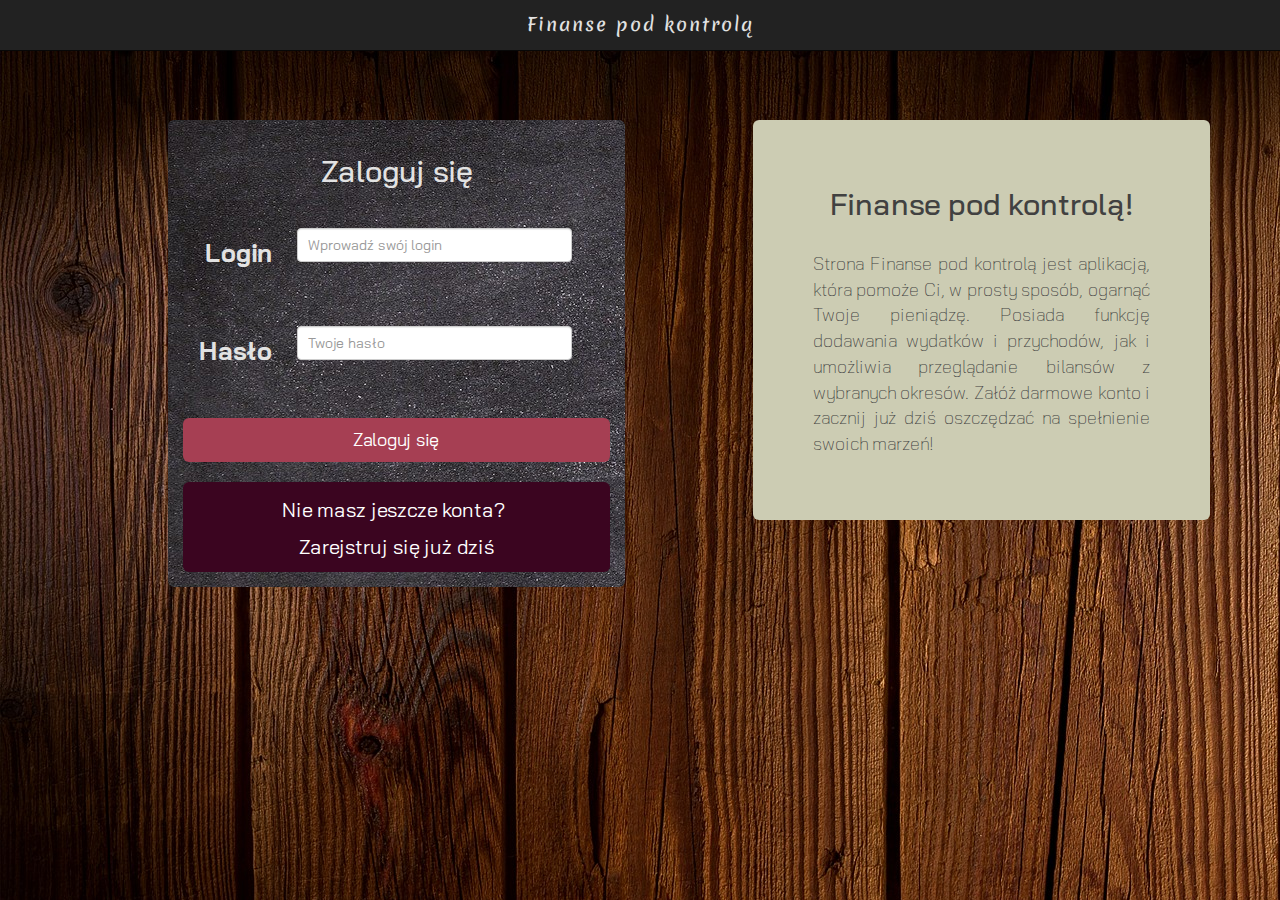
<file: index.html>
<!DOCTYPE html>
<html lang="pl">
<head>
  <meta charset="utf-8">
  <title>Bilnas finansowy - strona główna</title>
  <meta name="viewport" content="width=device-width, initial-scale=1">
  <link rel="stylesheet" href="https://maxcdn.bootstrapcdn.com/bootstrap/3.3.7/css/bootstrap.min.css">
  <script src="https://ajax.googleapis.com/ajax/libs/jquery/3.3.1/jquery.min.js"></script>
  <script src="https://maxcdn.bootstrapcdn.com/bootstrap/3.3.7/js/bootstrap.min.js"></script>
  <link href="https://fonts.googleapis.com/css?family=Merienda|Bai+Jamjuree" rel="stylesheet">
  <link rel="stylesheet" href="css/main.css">
  </head>

<body>
    <header>
        <nav class="navbar navbar-inverse navbar-fixed-top" role="navigation">
            <div class="container-fluid">
                <div class="navbar-header sideBarTitle">
                    <h4>Finanse pod kontrolą</h4>
                </div>
            </div>
        </nav>
    </header>
    <article>
        <div class="container">
            <div class="row">
                <div class="col-md-5 col-xs-12 col-md-offset-1">
                    <div class = "blank img-rounded">
                        <h2>Zaloguj się</h2>
                        <form class="form-horizontal" action="#">
                            <div class="form-group">
                                <label class="control-label col-xs-3 formFormat" for="loginSubmit">Login</label>
                                <div class="col-xs-8">
                                <input type="text" class="form-control formFormat" id="login" name = "login" autocomplete="off" placeholder="Wprowadź swój login">
                                </div>
                            </div>
                            <div class="form-group">
                                <label class="control-label col-xs-3 formFormat" for="passwordSubmit">Hasło</label>
                                <div class="col-xs-8">
                                <input type="password" class="form-control formFormat" id="password" name = "password" autocomplete="off" placeholder="Twoje hasło">
                                </div>
                            </div>
                                <button type="submit" class="btn btn-lg btn-primary btn-block" id="logInBtn" onclick="location.href='mainMenu.html'">Zaloguj się</button>
                        </form>
                        <button type="button" class="btn btn-lg btn-primary btn-block" id = "wantReg" onclick="location.href='registration.html'" ><p>Nie masz jeszcze konta? </p> Zarejstruj się już dziś </button>  
                    </div>              
                </div>
                <div class="col-md-5 col-xs-9 col-xs-offset-1">
                    <div class="jumbotron">
                        <h2>Finanse pod kontrolą!</h2>
                        <p id="description">Strona Finanse pod kontrolą jest aplikacją, która pomoże Ci, w prosty sposób, ogarnąć Twoje pieniądzę. Posiada funkcję dodawania wydatków i przychodów, jak i umożliwia przeglądanie bilansów z wybranych okresów. Załóż darmowe konto i zacznij już dziś oszczędzać na spełnienie swoich marzeń!</p>
                    </div>
                </div>
            </div>
        </div>
    </article>
</body>
</html>
</file>
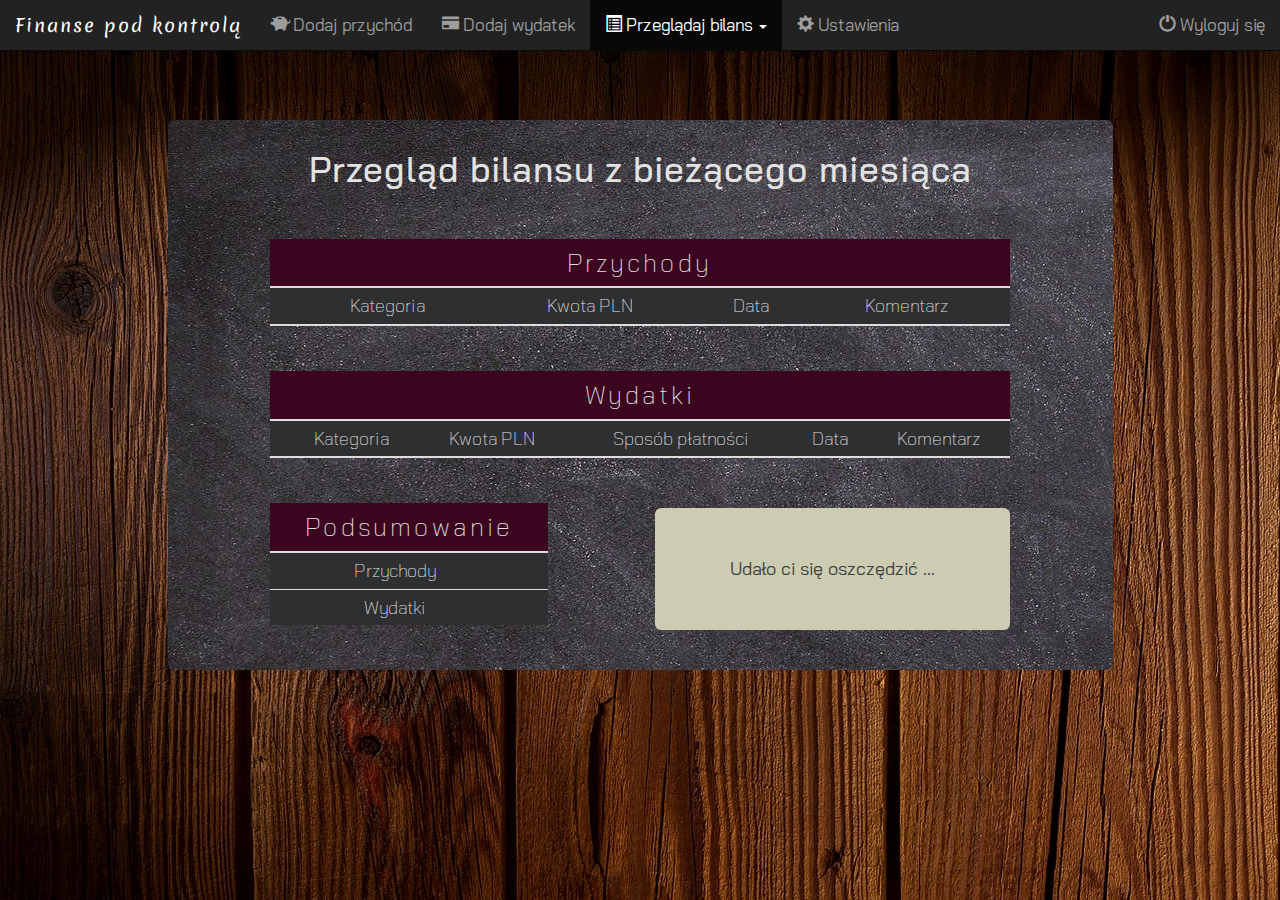
<file: bilansCurrentMonth.html>
<!DOCTYPE html>
<html lang="pl">
<head>
    <meta charset="utf-8">
    <title>Bilnas finansowy - bieżący miesiąc</title>
    <link rel="stylesheet" type="text/css" href="css/main.css">
    <meta name="viewport" content="width=device-width, initial-scale=1">
    <link rel="stylesheet" href="https://maxcdn.bootstrapcdn.com/bootstrap/3.3.7/css/bootstrap.min.css">
    <script src="https://ajax.googleapis.com/ajax/libs/jquery/3.3.1/jquery.min.js"></script>
    <script src="https://maxcdn.bootstrapcdn.com/bootstrap/3.3.7/js/bootstrap.min.js"></script>
    <link href="https://fonts.googleapis.com/css?family=Merienda|Bai+Jamjuree" rel="stylesheet">
</head>
<body>
    <header>
    <nav class="navbar navbar-inverse navbar-fixed-top" role="navigation">
        <div class="container-fluid">
            <div class="navbar-header">
                <button type="button" class="navbar-toggle" data-toggle="collapse" data-target="#bs-example-navbar-collapse-1">
                    <span class="sr-only">Rozwiń nawigację</span>
                    <span class="icon-bar"></span>
                    <span class="icon-bar"></span>
                    <span class="icon-bar"></span>
                </button>
                <a class="navbar-brand active" href="mainMenu.html">Finanse pod kontrolą</a>
            </div>

            <div class="collapse navbar-collapse" id="bs-example-navbar-collapse-1">
                <ul class="nav navbar-nav">
                    <li ><a href="income.html"><span class="glyphicon glyphicon-piggy-bank"></span> Dodaj przychód</a></li>
                    <li ><a href="expense.html"><span class="glyphicon glyphicon-credit-card"></span> Dodaj wydatek</a></li>
                    <li class="dropdown active">
                        <a class="dropdown-toggle" data-toggle="dropdown" href="#"><span class="glyphicon glyphicon-list-alt"></span> Przeglądaj bilans
                        <span class="caret"></span></a>
                        <ul class="dropdown-menu">
                            <li><a href="bilansCurrentMonth.html">Bieżący miesiąc</a></li>
                            <li><a href="bilansLastMonth.html">Poprzedni miesiąc</a></li>
                            <li><a href="bilansCurrentYear.html">Bieżący rok</a></li>
                            <li><a href="bilansDifferentDate.html">Inny przedział</a></li>
                        </ul>
                        <li><a href="#"> <span class="glyphicon glyphicon-cog"></span> Ustawienia</a></li>
                    </li>
                </ul>
                <ul class="nav navbar-nav navbar-right">
                    
                    <li><a href="index.html"><span class="glyphicon glyphicon-off"></span> Wyloguj się</a></li>
                </ul>
            </div><!-- /.navbar-collapse -->
        </div><!-- /.container-fluid -->
    </nav>
    </header>   
    <article>
      <div class="container">
        <div class = "row">
            <div class = "col-md-10 col-xs-12 col-md-offset-1 mainBilans">
                <div class = "bilansBlank img-rounded">
                    <h2>Przegląd bilansu z bieżącego miesiąca</h2>
                    <div class="table-responsive col-xs-12 col-md-10 col-md-offset-1 col-xs-offset-0  bilansTable">
                        <table class="table table-condensed " id="incomeTable">
                            <thead>
                                <tr>
                                    <th colspan="5" class= "headerTable" style=" padding: 6px;">Przychody</th>
                                </tr>
                            </thead>
                            <thead>
                                <tr>
                                    <th class= "text-center"></th>
                                    <th class= "text-center">Kategoria</th>
                                    <th class= "text-center">Kwota PLN</th>
                                    <th class= "text-center">Data</th>
                                    <th class= "text-center">Komentarz</th>
                                </tr>
                            </thead>
                            <tbod>
                    
                            </tbod>
                        </table>
                    </div>

                    <div class="table-responsive col-xs-12 col-md-10 col-md-offset-1 col-xs-offset-0  bilansTable">
                        <table class="table table-condensed" id="expenseTable">
                            <thead>
                                <tr>
                                    <th colspan="6" class= "headerTable" style=" padding: 6px" >Wydatki</th>
                                </tr>
                            </thead>
                            <thead>
                                <tr>
                                    <th class= "text-center"></th>
                                    <th class= "text-center">Kategoria</th>
                                    <th class= "text-center">Kwota PLN</th>
                                    <th class= "text-center">Sposób płatności</th>
                                    <th class= "text-center">Data</th>
                                    <th class= "text-center">Komentarz</th>
                                </tr>
                            </thead>
                            <tbod>
                                                                     
                            </tbod>
                        </table> 
                        </div>
                        <div row>
                        <div class="summary col-md-4 col-xs-10 col-xs-offset-1">
                            <table class="table table-condensed ">
                                <thead>
                                    <tr>
                                        <th colspan="2" class= "text-center headerTable" style=" padding: 6px" >Podsumowanie</th>
                                    </tr>
                                </thead>
                                <tbod>
                                    <tr>
                                        <th class= "text-center">Przychody</th>
                                        <th class= "text-center"></th>
                                    </tr>
                                    <tr>
                                        <th class= "text-center">Wydatki</th>
                                        <th class= "text-center"></th>
                                    </tr>
                                </tbody>
                            </table>
                        </div>
                        <div class = "col-md-5 col-xs-10 col-xs-offset-1 col-md-offset-1">
                            <div class="jumbotron" id="description">  
                              Udało ci się oszczędzić ...                      
                            </div>
                        </div>
                    </div>               
            </div>
        </div>
    </div>
</article>
            
</body>
</html>
</file>
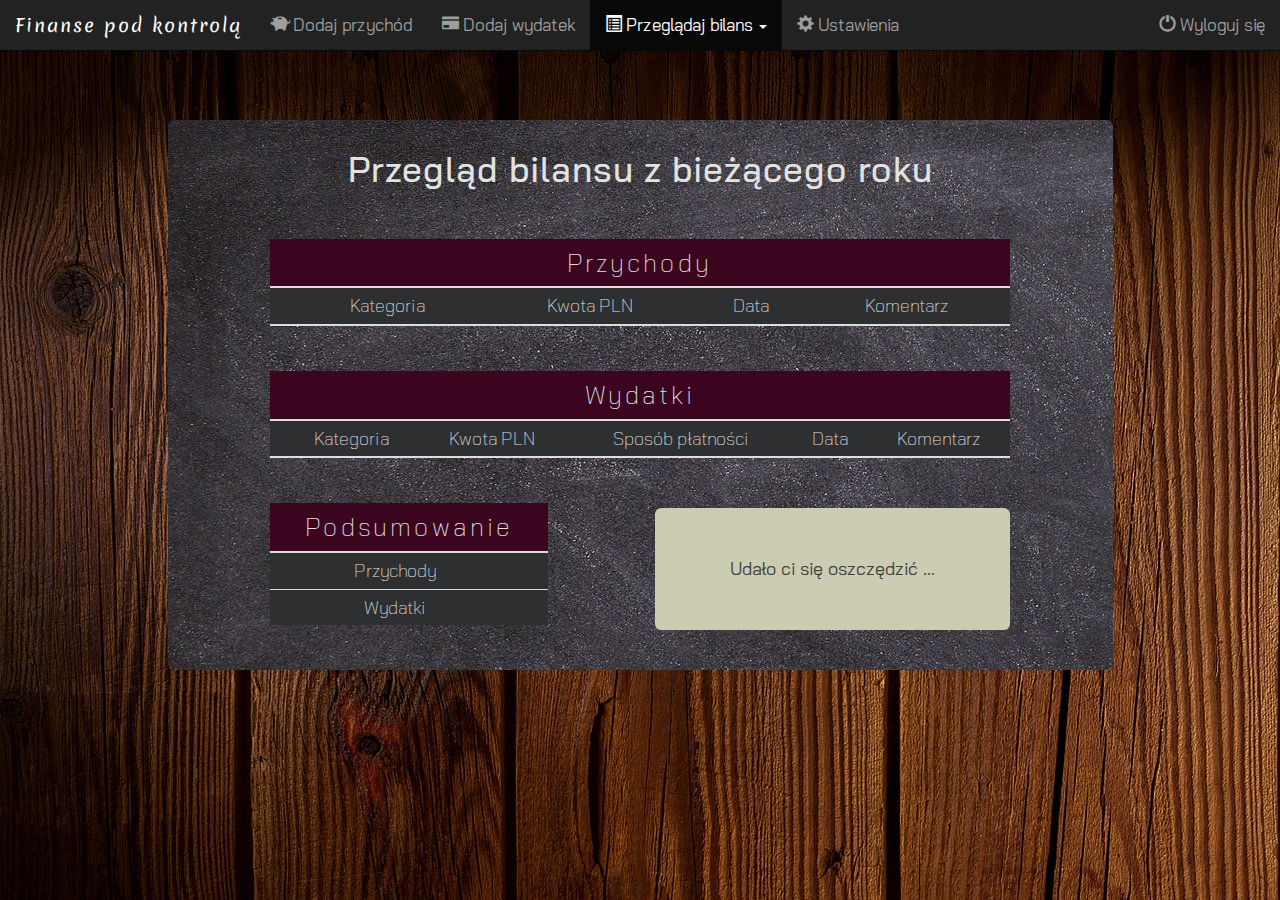
<file: bilansCurrentYear.html>
<!DOCTYPE html>
<html lang="pl">
<head>
    <meta charset="utf-8">
    <title>Bilnas finansowy - bieżący rok</title>
    <link rel="stylesheet" type="text/css" href="css/main.css">
    <meta name="viewport" content="width=device-width, initial-scale=1">
    <link rel="stylesheet" href="https://maxcdn.bootstrapcdn.com/bootstrap/3.3.7/css/bootstrap.min.css">
    <script src="https://ajax.googleapis.com/ajax/libs/jquery/3.3.1/jquery.min.js"></script>
    <script src="https://maxcdn.bootstrapcdn.com/bootstrap/3.3.7/js/bootstrap.min.js"></script>
    <link href="https://fonts.googleapis.com/css?family=Merienda|Bai+Jamjuree" rel="stylesheet">
</head>
<body>
    <header>
    <nav class="navbar navbar-inverse navbar-fixed-top" role="navigation">
        <div class="container-fluid">
            <div class="navbar-header">
                <button type="button" class="navbar-toggle" data-toggle="collapse" data-target="#bs-example-navbar-collapse-1">
                    <span class="sr-only">Rozwiń nawigację</span>
                    <span class="icon-bar"></span>
                    <span class="icon-bar"></span>
                    <span class="icon-bar"></span>
                </button>
                <a class="navbar-brand active" href="mainMenu.html">Finanse pod kontrolą</a>
            </div>

            <div class="collapse navbar-collapse" id="bs-example-navbar-collapse-1">
                <ul class="nav navbar-nav">
                    <li ><a href="income.html"><span class="glyphicon glyphicon-piggy-bank"></span> Dodaj przychód</a></li>
                    <li ><a href="expense.html"><span class="glyphicon glyphicon-credit-card"></span> Dodaj wydatek</a></li>
                    <li class="dropdown active">
                        <a class="dropdown-toggle" data-toggle="dropdown" href="#"><span class="glyphicon glyphicon-list-alt"></span> Przeglądaj bilans
                        <span class="caret"></span></a>
                        <ul class="dropdown-menu">
                            <li><a href="bilansCurrentMonth.html">Bieżący miesiąc</a></li>
                            <li><a href="bilansLastMonth.html">Poprzedni miesiąc</a></li>
                            <li><a href="bilansCurrentYear.html">Bieżący rok</a></li>
                            <li><a href="bilansDifferentDate.html">Inny przedział</a></li>
                        </ul>
                        <li><a href="#"> <span class="glyphicon glyphicon-cog"></span> Ustawienia</a></li>
                    </li>
                </ul>
                <ul class="nav navbar-nav navbar-right">
                    
                    <li><a href="index.html"><span class="glyphicon glyphicon-off"></span> Wyloguj się</a></li>
                </ul>
            </div><!-- /.navbar-collapse -->
        </div><!-- /.container-fluid -->
    </nav>
    </header>   
    <article>
      <div class="container">
        <div class = "row">
            <div class = "col-md-10 col-xs-12 col-md-offset-1 mainBilans">
                <div class = "bilansBlank img-rounded">
                    <h2>Przegląd bilansu z bieżącego roku</h2>
                    <div class="table-responsive col-xs-12 col-md-10 col-md-offset-1 col-xs-offset-0  bilansTable">
                        <table class="table table-condensed " id="incomeTable">
                            <thead>
                                <tr>
                                    <th colspan="5" class= "headerTable" style=" padding: 6px;">Przychody</th>
                                </tr>
                            </thead>
                            <thead>
                                <tr>
                                    <th class= "text-center"></th>
                                    <th class= "text-center">Kategoria</th>
                                    <th class= "text-center">Kwota PLN</th>
                                    <th class= "text-center">Data</th>
                                    <th class= "text-center">Komentarz</th>
                                </tr>
                            </thead>
                            <tbod>
                    
                            </tbod>
                        </table>
                    </div>

                    <div class="table-responsive col-xs-12 col-md-10 col-md-offset-1 col-xs-offset-0  bilansTable">
                        <table class="table table-condensed" id="expenseTable">
                            <thead>
                                <tr>
                                    <th colspan="6" class= "headerTable" style=" padding: 6px" >Wydatki</th>
                                </tr>
                            </thead>
                            <thead>
                                <tr>
                                    <th class= "text-center"></th>
                                    <th class= "text-center">Kategoria</th>
                                    <th class= "text-center">Kwota PLN</th>
                                    <th class= "text-center">Sposób płatności</th>
                                    <th class= "text-center">Data</th>
                                    <th class= "text-center">Komentarz</th>
                                </tr>
                            </thead>
                            <tbod>
                                                                     
                            </tbod>
                        </table> 
                        </div>
                        <div row>
                        <div class="summary col-md-4 col-xs-10 col-xs-offset-1">
                            <table class="table table-condensed ">
                                <thead>
                                    <tr>
                                        <th colspan="2" class= "text-center headerTable" style=" padding: 6px" >Podsumowanie</th>
                                    </tr>
                                </thead>
                                <tbod>
                                    <tr>
                                        <th class= "text-center">Przychody</th>
                                        <th class= "text-center"></th>
                                    </tr>
                                    <tr>
                                        <th class= "text-center">Wydatki</th>
                                        <th class= "text-center"></th>
                                    </tr>
                                </tbody>
                            </table>
                        </div>
                        <div class = "col-md-5 col-xs-10 col-xs-offset-1 col-md-offset-1">
                            <div class="jumbotron" id="description">  
                              Udało ci się oszczędzić ...                      
                            </div>
                        </div>
                    </div>               
            </div>
        </div>
    </div>
</article>
            
</body>
</html>
</file>
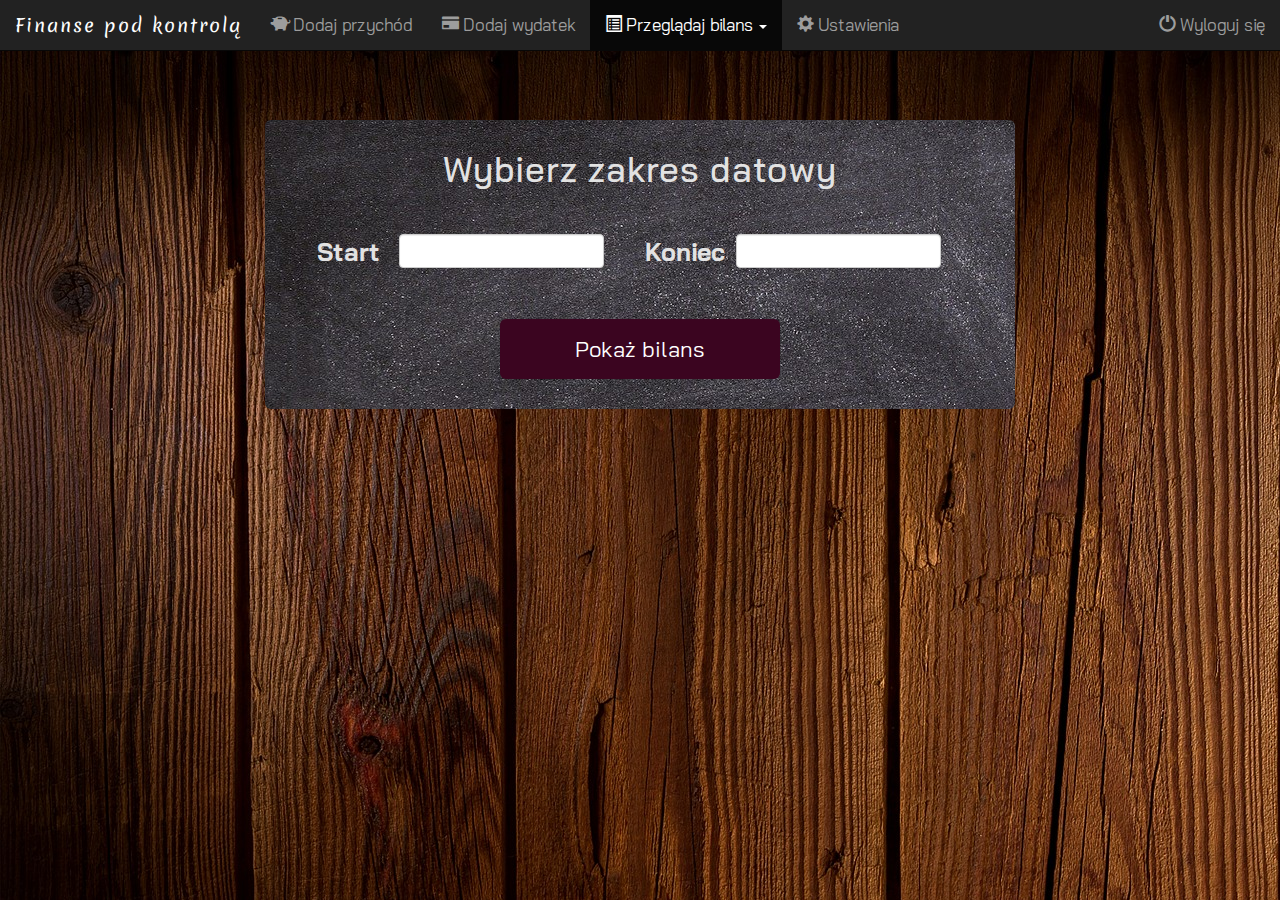
<file: bilansDifferentDate.html>
<!DOCTYPE html>
<html lang="pl">
<head>
    <meta charset="utf-8">
    <title>Bilnas finansowy - inny przedział</title>
    <link rel="stylesheet" type="text/css" href="css/main.css">
    <link rel="stylesheet" type="text/css" href="css/foopicker.css">
    <meta name="viewport" content="width=device-width, initial-scale=1">
    <link rel="stylesheet" href="https://maxcdn.bootstrapcdn.com/bootstrap/3.3.7/css/bootstrap.min.css">
    <script src="https://ajax.googleapis.com/ajax/libs/jquery/3.3.1/jquery.min.js"></script>
    <script src="https://maxcdn.bootstrapcdn.com/bootstrap/3.3.7/js/bootstrap.min.js"></script>
    <link href="https://fonts.googleapis.com/css?family=Merienda|Bai+Jamjuree" rel="stylesheet">
    <script type="text/javascript" src="js/foopicker.js"></script>
</head>
<body>
    <header>
    <nav class="navbar navbar-inverse navbar-fixed-top" role="navigation">
        <div class="container-fluid">
            <div class="navbar-header">
                <button type="button" class="navbar-toggle" data-toggle="collapse" data-target="#bs-example-navbar-collapse-1">
                    <span class="sr-only">Rozwiń nawigację</span>
                    <span class="icon-bar"></span>
                    <span class="icon-bar"></span>
                    <span class="icon-bar"></span>
                </button>
                <a class="navbar-brand active" href="mainMenu.html">Finanse pod kontrolą</a>
            </div>

            <div class="collapse navbar-collapse" id="bs-example-navbar-collapse-1">
                <ul class="nav navbar-nav">
                    <li ><a href="income.html"><span class="glyphicon glyphicon-piggy-bank"></span> Dodaj przychód</a></li>
                    <li ><a href="expense.html"><span class="glyphicon glyphicon-credit-card"></span> Dodaj wydatek</a></li>
                    <li class="dropdown active">
                        <a class="dropdown-toggle" data-toggle="dropdown" href="#"><span class="glyphicon glyphicon-list-alt"></span> Przeglądaj bilans
                        <span class="caret"></span></a>
                        <ul class="dropdown-menu">
                            <li><a href="bilansCurrentMonth.html">Bieżący miesiąc</a></li>
                            <li><a href="bilansLastMonth.html">Poprzedni miesiąc</a></li>
                            <li><a href="bilansCurrentYear.html">Bieżący rok</a></li>
                            <li><a href="bilansDifferentDate.html">Inny przedział</a></li>
                        </ul>
                        <li><a href="#"> <span class="glyphicon glyphicon-cog"></span> Ustawienia</a></li>
                    </li>
                </ul>
                <ul class="nav navbar-nav navbar-right">
                    
                    <li><a href="index.html"><span class="glyphicon glyphicon-off"></span> Wyloguj się</a></li>
                </ul>
            </div><!-- /.navbar-collapse -->
        </div><!-- /.container-fluid -->
    </nav>
    </header>   
    <article>
        <div class="container">
            <div class = "row">
                <div class = "col-md-8 col-xs-12 col-md-offset-2">
                    <div class = 'bilansBlank img-rounded' id='diffBilansBlank'>
                        <h2>Wybierz zakres datowy </h4>        
                        <form class="form-inline" role="form" method="#">
                            <div class="form-group">
                                <label class="control-label col-xs-4 col-md-3 col-xs-offset-1 formFormatDffBilans" for="startDate">Start</label>
                                <div class="col-xs-7 col-md-3">
                                <input type="text" class="form-control datepicker formFormatDffBilans " id="dataPickerStart" name = "startDate" autocomplete="off">
                                </div>
                            </div>
                            <div class="form-group">
                                <label style="margin-left: 20px;" class="control-label col-md-3 col-xs-4 col-xs-offset-1 formFormatDffBilans" for="endDate">Koniec</label>
                                <div class="col-xs-7 col-md-3">
                                <input type="text" class="form-control formFormatDffBilans " id="dataPickerEnd" name = "endDate" autocomplete="off">
                                </div>
                                </div>
                                <div>
                                </div>
                            <button type="submit" class="btn btn-lg btn-primary btn-block formFormatDffBilans" id = "diffBilansBtn">Pokaż bilans</button> 
                        </form>  
                    </div>
                </div>    
            </div>
        </div>
</article>
<script type="text/javascript">
    var foopicker = new FooPicker({
      id: 'dataPickerStart',
    });
    var foopicker = new FooPicker({
      id: 'dataPickerEnd',
    });
  </script>
            
</body>
</html>
</file>
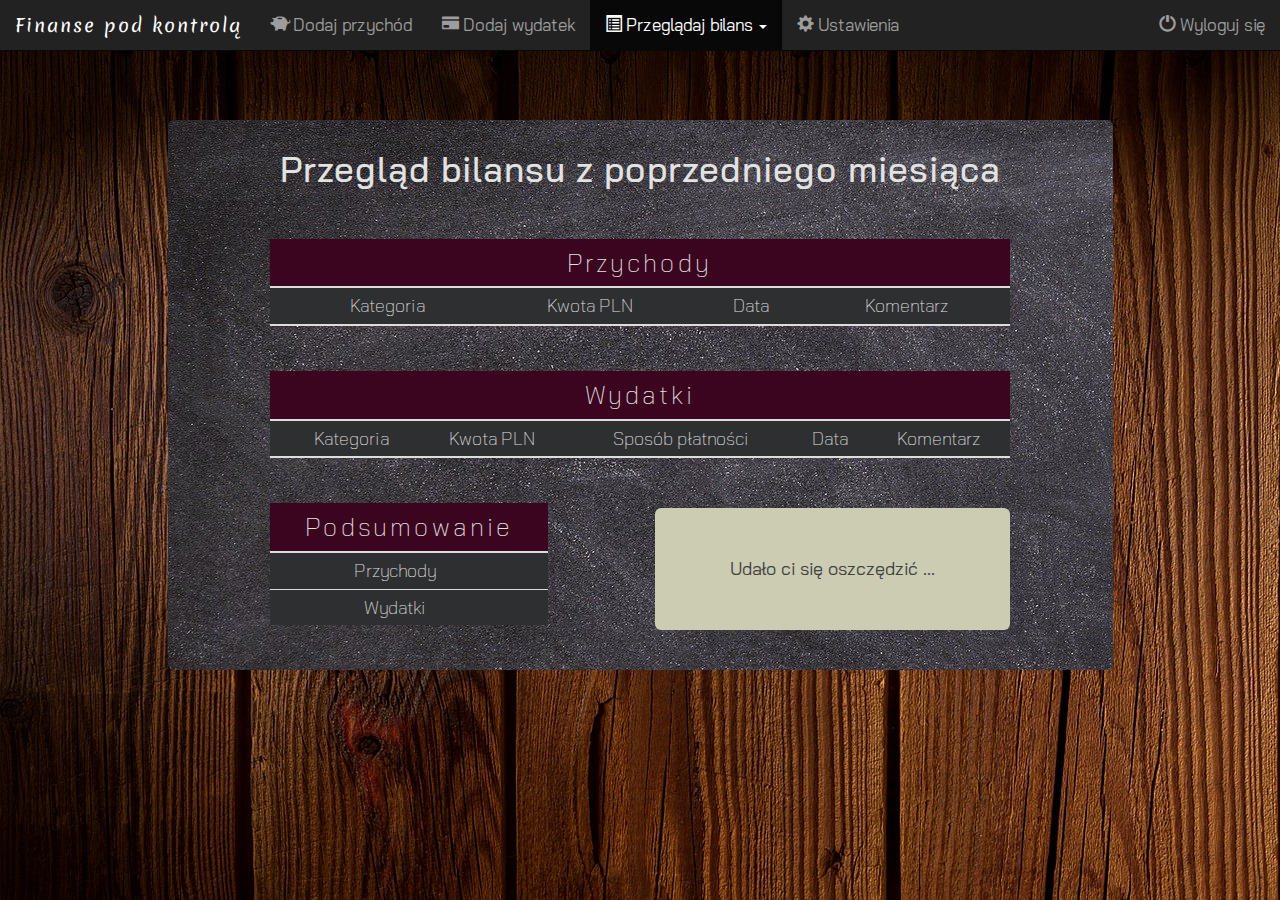
<file: bilansLastMonth.html>
<!DOCTYPE html>
<html lang="pl">
<head>
    <meta charset="utf-8">
    <title>Bilnas finansowy - poprzedni miesiąc</title>
    <link rel="stylesheet" type="text/css" href="css/main.css">
    <meta name="viewport" content="width=device-width, initial-scale=1">
    <link rel="stylesheet" href="https://maxcdn.bootstrapcdn.com/bootstrap/3.3.7/css/bootstrap.min.css">
    <script src="https://ajax.googleapis.com/ajax/libs/jquery/3.3.1/jquery.min.js"></script>
    <script src="https://maxcdn.bootstrapcdn.com/bootstrap/3.3.7/js/bootstrap.min.js"></script>
    <link href="https://fonts.googleapis.com/css?family=Merienda|Bai+Jamjuree" rel="stylesheet">
</head>
<body>
    <header>
    <nav class="navbar navbar-inverse navbar-fixed-top" role="navigation">
        <div class="container-fluid">
            <div class="navbar-header">
                <button type="button" class="navbar-toggle" data-toggle="collapse" data-target="#bs-example-navbar-collapse-1">
                    <span class="sr-only">Rozwiń nawigację</span>
                    <span class="icon-bar"></span>
                    <span class="icon-bar"></span>
                    <span class="icon-bar"></span>
                </button>
                <a class="navbar-brand active" href="mainMenu.html">Finanse pod kontrolą</a>
            </div>

            <div class="collapse navbar-collapse" id="bs-example-navbar-collapse-1">
                <ul class="nav navbar-nav">
                    <li ><a href="income.html"><span class="glyphicon glyphicon-piggy-bank"></span> Dodaj przychód</a></li>
                    <li ><a href="expense.html"><span class="glyphicon glyphicon-credit-card"></span> Dodaj wydatek</a></li>
                    <li class="dropdown active">
                        <a class="dropdown-toggle" data-toggle="dropdown" href="#"><span class="glyphicon glyphicon-list-alt"></span> Przeglądaj bilans
                        <span class="caret"></span></a>
                        <ul class="dropdown-menu">
                            <li><a href="bilansCurrentMonth.html">Bieżący miesiąc</a></li>
                            <li><a href="bilansLastMonth.html">Poprzedni miesiąc</a></li>
                            <li><a href="bilansCurrentYear.html">Bieżący rok</a></li>
                            <li><a href="bilansDifferentDate.html">Inny przedział</a></li>
                        </ul>
                        <li><a href="#"> <span class="glyphicon glyphicon-cog"></span> Ustawienia</a></li>
                    </li>
                </ul>
                <ul class="nav navbar-nav navbar-right">
                    
                    <li><a href="index.html"><span class="glyphicon glyphicon-off"></span> Wyloguj się</a></li>
                </ul>
            </div><!-- /.navbar-collapse -->
        </div><!-- /.container-fluid -->
    </nav>
    </header>   
    <article>
      <div class="container">
        <div class = "row">
            <div class = "col-md-10 col-xs-12 col-md-offset-1 mainBilans">
                <div class = "bilansBlank img-rounded">
                    <h2>Przegląd bilansu z poprzedniego miesiąca</h2>
                    <div class="table-responsive col-xs-12 col-md-10 col-md-offset-1 col-xs-offset-0  bilansTable">
                        <table class="table table-condensed " id="incomeTable">
                            <thead>
                                <tr>
                                    <th colspan="5" class= "headerTable" style=" padding: 6px;">Przychody</th>
                                </tr>
                            </thead>
                            <thead>
                                <tr>
                                    <th class= "text-center"></th>
                                    <th class= "text-center">Kategoria</th>
                                    <th class= "text-center">Kwota PLN</th>
                                    <th class= "text-center">Data</th>
                                    <th class= "text-center">Komentarz</th>
                                </tr>
                            </thead>
                            <tbod>
                    
                            </tbod>
                        </table>
                    </div>

                    <div class="table-responsive col-xs-12 col-md-10 col-md-offset-1 col-xs-offset-0  bilansTable">
                        <table class="table table-condensed" id="expenseTable">
                            <thead>
                                <tr>
                                    <th colspan="6" class= "headerTable" style=" padding: 6px" >Wydatki</th>
                                </tr>
                            </thead>
                            <thead>
                                <tr>
                                    <th class= "text-center"></th>
                                    <th class= "text-center">Kategoria</th>
                                    <th class= "text-center">Kwota PLN</th>
                                    <th class= "text-center">Sposób płatności</th>
                                    <th class= "text-center">Data</th>
                                    <th class= "text-center">Komentarz</th>
                                </tr>
                            </thead>
                            <tbod>
                                                                     
                            </tbod>
                        </table> 
                        </div>
                        <div row>
                        <div class="summary col-md-4 col-xs-10 col-xs-offset-1">
                            <table class="table table-condensed ">
                                <thead>
                                    <tr>
                                        <th colspan="2" class= "text-center headerTable" style=" padding: 6px" >Podsumowanie</th>
                                    </tr>
                                </thead>
                                <tbod>
                                    <tr>
                                        <th class= "text-center">Przychody</th>
                                        <th class= "text-center"></th>
                                    </tr>
                                    <tr>
                                        <th class= "text-center">Wydatki</th>
                                        <th class= "text-center"></th>
                                    </tr>
                                </tbody>
                            </table>
                        </div>
                        <div class = "col-md-5 col-xs-10 col-xs-offset-1 col-md-offset-1">
                            <div class="jumbotron" id="description">  
                              Udało ci się oszczędzić ...                      
                            </div>
                        </div>
                    </div>               
            </div>
        </div>
    </div>
</article>
            
</body>
</html>
</file>
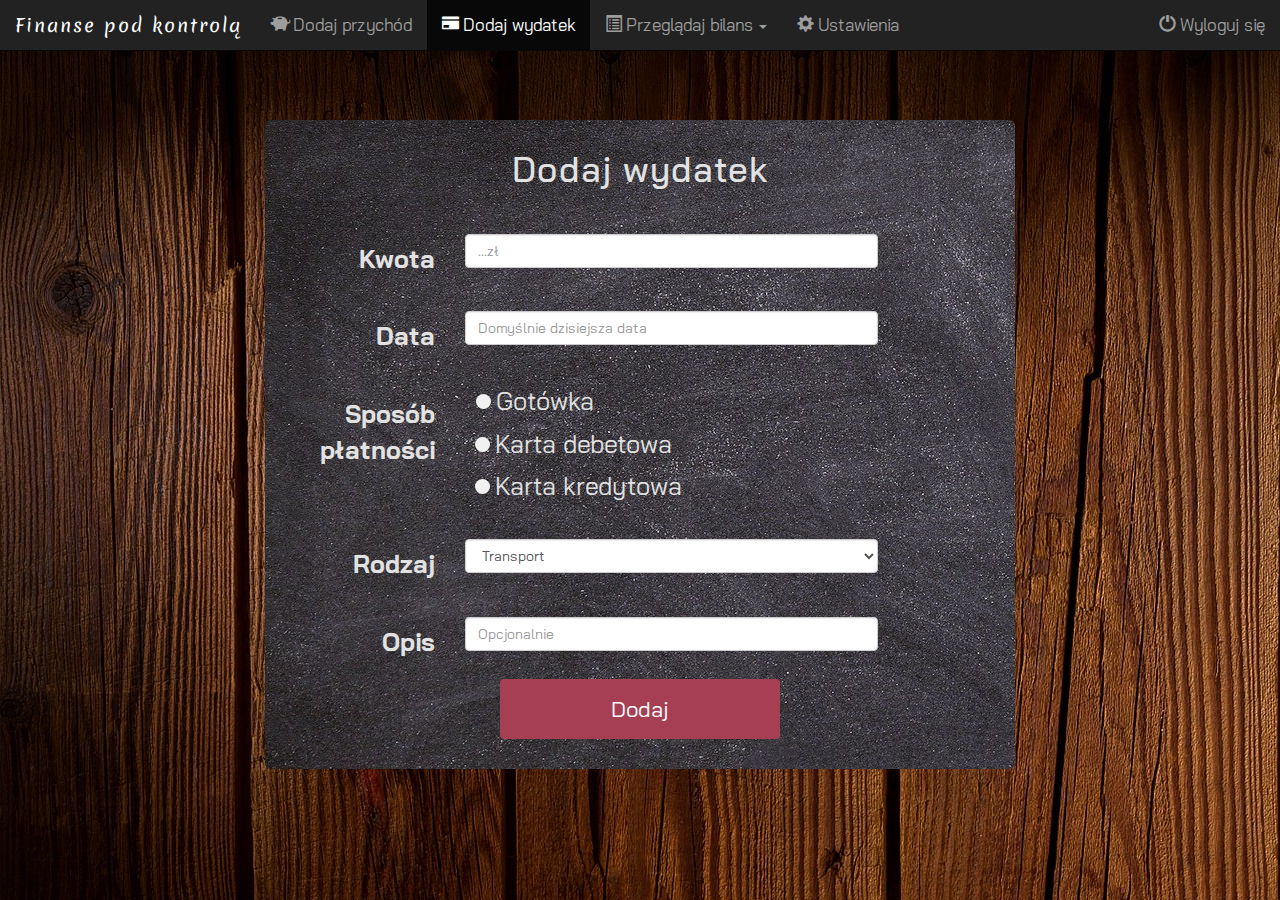
<file: expense.html>
<!DOCTYPE html>
<html lang="pl">
<head>
    <meta charset="utf-8">
    <title>Bilnas finansowy - wydatki</title>
    <link rel="stylesheet" type="text/css" href="css/main.css">
    <link rel="stylesheet" type="text/css" href="css/foopicker.css">
    <meta name="viewport" content="width=device-width, initial-scale=1">
    <link rel="stylesheet" href="https://maxcdn.bootstrapcdn.com/bootstrap/3.3.7/css/bootstrap.min.css">
    <script src="https://ajax.googleapis.com/ajax/libs/jquery/3.3.1/jquery.min.js"></script>
    <script src="https://maxcdn.bootstrapcdn.com/bootstrap/3.3.7/js/bootstrap.min.js"></script>
    <link href="https://fonts.googleapis.com/css?family=Merienda|Bai+Jamjuree" rel="stylesheet">
    <script type="text/javascript" src="js/foopicker.js"></script>
</head>
<body>
    <header>
    <nav class="navbar navbar-inverse navbar-fixed-top" role="navigation">
        <div class="container-fluid">
            <div class="navbar-header">
                <button type="button" class="navbar-toggle" data-toggle="collapse" data-target="#bs-example-navbar-collapse-1">
                    <span class="sr-only">Rozwiń nawigację</span>
                    <span class="icon-bar"></span>
                    <span class="icon-bar"></span>
                    <span class="icon-bar"></span>
                </button>
                <a class="navbar-brand active" href="mainMenu.html">Finanse pod kontrolą</a>
            </div>

            <div class="collapse navbar-collapse" id="bs-example-navbar-collapse-1">
                <ul class="nav navbar-nav">
                    <li ><a href="income.html"><span class="glyphicon glyphicon-piggy-bank"></span> Dodaj przychód</a></li>
                    <li class="active"><a href="expense.html"><span class="glyphicon glyphicon-credit-card"></span> Dodaj wydatek</a></li>
                    <li class="dropdown">
                        <a class="dropdown-toggle" data-toggle="dropdown" href="#"><span class="glyphicon glyphicon-list-alt"></span> Przeglądaj bilans
                        <span class="caret"></span></a>
                        <ul class="dropdown-menu">
                            <li><a href="bilansCurrentMonth.html">Bieżący miesiąc</a></li>
                            <li><a href="bilansLastMonth.html">Poprzedni miesiąc</a></li>
                            <li><a href="bilansCurrentYear.html">Bieżący rok</a></li>
                            <li><a href="bilansDifferentDate.html">Inny przedział</a></li>
                        </ul>
                        <li><a href="#"> <span class="glyphicon glyphicon-cog"></span> Ustawienia</a></li>
                    </li>
                </ul>
                <ul class="nav navbar-nav navbar-right">
                    
                    <li><a href="index.html"><span class="glyphicon glyphicon-off"></span> Wyloguj się</a></li>
                </ul>
            </div><!-- /.navbar-collapse -->
        </div><!-- /.container-fluid -->
    </nav>
    </header>   
    <article>
      <div class="container">
        <div class = "row">
          <div class = "col-md-8 col-xs-12 col-md-offset-2">
            <div class = "expenseBlank img-rounded">
              <h2>Dodaj wydatek </h2>
              <form class="form-horizontal" role="form" method="post" action="addExpense.php">
                <div class="form-group">
                  <label class="control-label col-xs-3 col-md-offset-0 formFormatExpense" for="expenseAmount">Kwota</label>
                  <div class="col-xs-7">
                    <input type="text" class="form-control formFormatExpense" id="expenseAmount"  name = "amount" placeholder="...zł" autocomplete="off">
                  </div>
                </div>
                <div class="form-group" >
                  <label class="control-label col-xs-3 col-md-offset-0 formFormatExpense" for="expenseDate">Data</label>
                  <div class="col-xs-7">
                    <input type="text" id="datePickerExpense" class="form-control formFormatExpense"  name = "dateExpense" autocomplete="off" placeholder="Domyślnie dzisiejsza data"> 
                  </div>
                </div>
                <div class="form-group" >
                  <label class="control-label col-md-3 col-xs-4 col-md-offset-0   formFormatExpense" for="paymentMethod">Sposób płatności</label>
                  <div class="col-xs-7 col-md-5 ">
                    <div class = "radio">
                      <label class="radio-inline formFormatExpense" style='margin-left: 11px;'>
                        <input type="radio" class="formRadio" name="inlineRadioOptions" id="inlineRadio1" value="cash"> Gotówka
                      </label>
                      <label class="radio-inline">
                        <input type="radio" class="formRadio" name="inlineRadioOptions" id="inlineRadio2" value="debitCard"> Karta debetowa
                      </label>
                      <label class="radio-inline">
                        <input type="radio" class="formRadio" name="inlineRadioOptions" id="inlineRadio3" value="creditCard"> Karta kredytowa
                      </label>
                    </div>
                    
                  </div>
                </div>
                <div class="form-group">
                  <label for="category" class="control-label col-xs-3 col-md-offset-0   formFormatExpense">Rodzaj</label>
                  <div class="col-xs-7">
                    <select class="form-control formFormatExpense" name="category">
                      <option value="transport">Transport</option>
                      <option value="books">Książki</option>
                      <option value="food">Jedzienie</option>
                      <option value="apartments">Mieszkanie</option>
                      <option value="telecommunication">Telekomunikacja</option>
                      <option value="health">Opieka zdrowotna</option>
                      <option value="clothes">Ubranie</option>
                      <option value="hygiene">Higiena</option>
                      <option value="kids">Dzieci</option>
                      <option value="recreation">Relaks</option>
                      <option value="trip">Wycieczki</option>
                      <option value = "savings">Oszczędności</option>
                      <option value="retirement">Na złotą jesień - emerytura</option>         
                      <option value="debtRepayment">Spłata długu</option>
                      <option value="gift">Prezenty</option>
                      <option value = "another">Inne</option>
                    </select>                      
                  </div>
    
                </div>
                <div class="form-group" >
                  <label class="control-label col-xs-3 col-md-offset-0  formFormatExpense" for="comment">Opis</label>
                  <div class="col-xs-7  ">
                    <input type="text" class="form-control formFormatExpense" id="incomeComments"  name = "comments" placeholder="Opcjonalnie" autocomplete="off">
                  </div>
                </div>
                <button type="submit" class="btn btn-primary btn-block" id = "expenseBtn" >Dodaj</button> 
              </form>
            </div>
          </div>
        </div>
      </div>
    </article>
    <script type="text/javascript">
      var foopicker = new FooPicker({
        id: 'datePickerExpense',
        
      });
    </script>
</body>
</html>
</file>
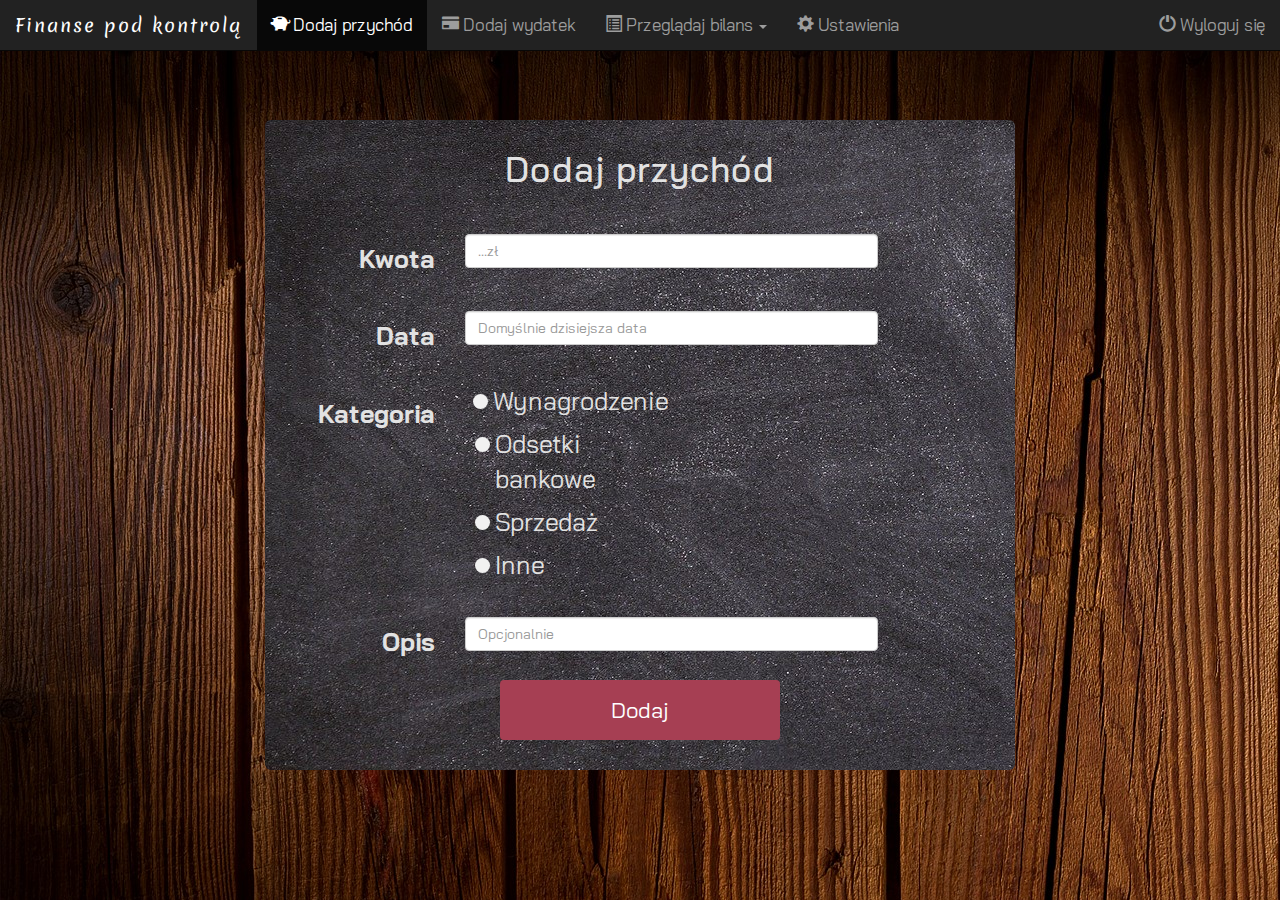
<file: income.html>
<!DOCTYPE html>
<html lang="pl">
<head>
    <meta charset="utf-8">
    <title>Bilnas finansowy - przychody</title>
    <link rel="stylesheet" type="text/css" href="css/main.css">
    <link rel="stylesheet" type="text/css" href="css/foopicker.css">
    <meta name="viewport" content="width=device-width, initial-scale=1">
    <link rel="stylesheet" href="https://maxcdn.bootstrapcdn.com/bootstrap/3.3.7/css/bootstrap.min.css">
    <script src="https://ajax.googleapis.com/ajax/libs/jquery/3.3.1/jquery.min.js"></script>
    <script src="https://maxcdn.bootstrapcdn.com/bootstrap/3.3.7/js/bootstrap.min.js"></script>
    <link href="https://fonts.googleapis.com/css?family=Merienda|Bai+Jamjuree" rel="stylesheet">
    <script type="text/javascript" src="js/foopicker.js"></script>
</head>
<body>
    <header>
    <nav class="navbar navbar-inverse navbar-fixed-top" role="navigation">
        <div class="container-fluid">
            <div class="navbar-header">
                <button type="button" class="navbar-toggle" data-toggle="collapse" data-target="#bs-example-navbar-collapse-1">
                    <span class="sr-only">Rozwiń nawigację</span>
                    <span class="icon-bar"></span>
                    <span class="icon-bar"></span>
                    <span class="icon-bar"></span>
                </button>
                <a class="navbar-brand active" href="mainMenu.html">Finanse pod kontrolą</a>
            </div>

            <div class="collapse navbar-collapse" id="bs-example-navbar-collapse-1">
                <ul class="nav navbar-nav">
                    <li class="active"><a href="income.html"><span class="glyphicon glyphicon-piggy-bank"></span> Dodaj przychód</a></li>
                    <li ><a href="expense.html"><span class="glyphicon glyphicon-credit-card"></span> Dodaj wydatek</a></li>
                    <li class="dropdown">
                        <a class="dropdown-toggle" data-toggle="dropdown" href="#"><span class="glyphicon glyphicon-list-alt"></span> Przeglądaj bilans
                        <span class="caret"></span></a>
                        <ul class="dropdown-menu">
                            <li><a href="bilansCurrentMonth.html">Bieżący miesiąc</a></li>
                            <li><a href="bilansLastMonth.html">Poprzedni miesiąc</a></li>
                            <li><a href="bilansCurrentYear.html">Bieżący rok</a></li>
                            <li><a href="bilansDifferentDate.html">Inny przedział</a></li>
                        </ul>
                        <li><a href="#"> <span class="glyphicon glyphicon-cog"></span> Ustawienia</a></li>
                    </li>
                </ul>
                <ul class="nav navbar-nav navbar-right">
                    
                    <li><a href="index.html"><span class="glyphicon glyphicon-off"></span> Wyloguj się</a></li>
                </ul>
            </div><!-- /.navbar-collapse -->
        </div><!-- /.container-fluid -->
    </nav>
    </header>   
    <article>
        <div class="container">
            <div class="row">
                <div class="col-md-8 col-xs-12 col-md-offset-2">
                    <div class="incomeBlank img-rounded">
                        <h2>Dodaj przychód</h2>
                        <form class="form-horizontal" action="#" role="form" method="post">
                            <div class="form-group">
                              <label class="control-label col-xs-3 col-md-offset-0 formFormatIncome" for="incomeAmount">Kwota</label>
                              <div class="col-xs-7">
                                <input type="text" class="form-control formFormatIncome" id="incomeAmount"  name = "amount" placeholder="...zł" autocomplete="off">
                              </div>
                            </div>
                            <div class="form-group" >
                              <label class="control-label col-xs-3 col-md-offset-0 formFormatIncome" for="incomeDate">Data</label>
                              <div class="col-xs-7">
                                <input type="text" id="datePickerIncome" class="form-control formFormatIncome"  name = "dateIncome" autocomplete="off" placeholder="Domyślnie dzisiejsza data"> 
                              </div>
                            </div>
                            <div class="form-group" >
                                <label class="control-label col-md-3 col-xs-4 col-md-offset-0 formFormatIncome" for="category">Kategoria</label>
                                <div class="col-xs-4 col-md-3 ">
                                  <div class = "radio">
                                    <label class="radio-inline" style='margin-left: 8px;'>
                                        <input type="radio" class="formRadio" name="inlineRadioOptions" id="inlineRadio1" value="salary"> Wynagrodzenie
                                      </label>
                                      <label class="radio-inline">
                                        <input type="radio" class="formRadio" name="inlineRadioOptions" id="inlineRadio2" value="bankInterest"> Odsetki bankowe
                                      </label>
                                      <label class="radio-inline">
                                        <input type="radio" class="formRadio" name="inlineRadioOptions" id="inlineRadio3" value="allegro"> Sprzedaż
                                      </label>
                                      <label class="radio-inline">
                                        <input type="radio" class="formRadio" name="inlineRadioOptions" id="inlineRadio3" value="other"> Inne
                                      </label>
                                  </div>
                                </div>
                              </div>
                              <div class="form-group" >
                                <label class="control-label col-xs-3 col-md-offset-0  formFormatIncome" for="comment">Opis</label>
                                <div class="col-xs-7  ">
                                  <input type="text" class="form-control formFormatIncome" id="incomeComments" name="comments" placeholder="Opcjonalnie" autocomplete="off">
                                </div>
                              </div>
                              <button type="submit" class="btn btn-primary btn-block" id = "incomeBtn" >Dodaj</button> 
                          </form>
                    </div>
                </div>
            </div>
        </div>
    </article>
    <script type="text/javascript">
      var foopicker = new FooPicker({
        id: 'datePickerIncome',
        
      });
    </script>
</body>
</html>
</file>
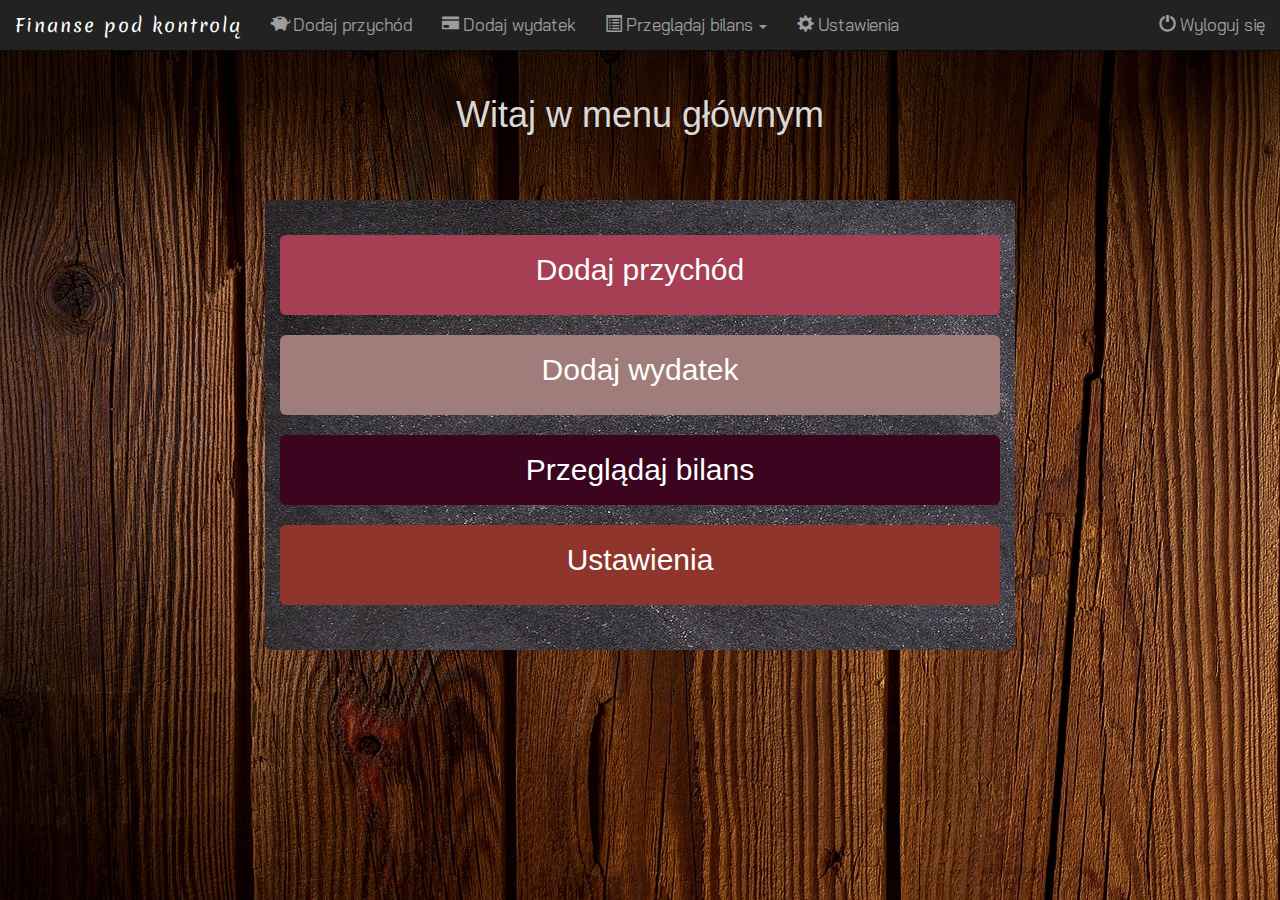
<file: mainMenu.html>
<!DOCTYPE html>
<html lang="pl">
<head>
    <meta charset="utf-8">
    <title>Bilnas finansowy - strona główna</title>
    <link rel="stylesheet" href="css/main.css">
    <meta name="viewport" content="width=device-width, initial-scale=1">
    <link rel="stylesheet" href="https://maxcdn.bootstrapcdn.com/bootstrap/3.3.7/css/bootstrap.min.css">
    <script src="https://ajax.googleapis.com/ajax/libs/jquery/3.3.1/jquery.min.js"></script>
    <script src="https://maxcdn.bootstrapcdn.com/bootstrap/3.3.7/js/bootstrap.min.js"></script>
    <link href="https://fonts.googleapis.com/css?family=Merienda|Bai+Jamjuree" rel="stylesheet">
</head>
<body>
    <header>
    <nav class="navbar navbar-inverse navbar-fixed-top" role="navigation">
        <div class="container-fluid">
            <div class="navbar-header">
                <button type="button" class="navbar-toggle" data-toggle="collapse" data-target="#bs-example-navbar-collapse-1">
                    <span class="sr-only">Rozwiń nawigację</span>
                    <span class="icon-bar"></span>
                    <span class="icon-bar"></span>
                    <span class="icon-bar"></span>
                </button>
                <a class="navbar-brand active" href="mainMenu.html">Finanse pod kontrolą</a>
            </div>

            <div class="collapse navbar-collapse" id="bs-example-navbar-collapse-1">
                <ul class="nav navbar-nav">
                    <li><a href="income.html"><span class="glyphicon glyphicon-piggy-bank"></span> Dodaj przychód</a></li>
                    <li ><a href="expense.html"><span class="glyphicon glyphicon-credit-card"></span> Dodaj wydatek</a></li>
                    <li class="dropdown">
                        <a class="dropdown-toggle" data-toggle="dropdown" href="#"><span class="glyphicon glyphicon-list-alt"></span> Przeglądaj bilans
                        <span class="caret"></span></a>
                        <ul class="dropdown-menu">
                            <li><a href="bilansCurrentMonth.html">Bieżący miesiąc</a></li>
                            <li><a href="bilansLastMonth.html">Poprzedni miesiąc</a></li>
                            <li><a href="bilansCurrentYear.html">Bieżący rok</a></li>
                            <li><a href="bilansDifferentDate.html">Inny przedział</a></li>
                        </ul>
                        <li><a href="#"> <span class="glyphicon glyphicon-cog"></span> Ustawienia</a></li>
                    </li>
                </ul>
                <ul class="nav navbar-nav navbar-right">
                    
                    <li><a href="index.html"><span class="glyphicon glyphicon-off"></span> Wyloguj się</a></li>
                </ul>
            </div><!-- /.navbar-collapse -->
        </div><!-- /.container-fluid -->
    </nav>
    </header>   
    <article>
        <div class="container">
            <div class = "row">
                <div class = "col-xs-12 col-md-10 col-md-offset-1">
                    <div id = "titleMainMenu">
                        <h1 >Witaj w menu głównym</h1>
                    </div>
                </div>
            </div>
            <div class = "row">
                <div class = "col-md-8 col-xs-12 col-xs-offset-0 col-md-offset-2">
                    <div id = "mainMenu" class ="blank img-rounded">
                        <button type="button" class="btn btn-lg btn-primary btn-block" id = "mainMenuIncomeBtn" onclick="location.href='income.html'" ><p>Dodaj przychód </button>

                        <button type="button" class="btn btn-lg btn-primary btn-block" id = "mainMenuExpenseBtn" onclick="location.href='expense.html'" ><p>Dodaj wydatek </button>  

                        <!-- Trigger the modal with a button -->
                        <button type="button" class="btn btn-info btn-lg btn-primary btn-block" data-toggle="modal" data-target="#myModal" id = "mainMenuBilansBtn">Przeglądaj bilans</button>

                        <!-- Modal -->
                        <div id="myModal" class="modal fade" role="dialog">
                            <div class="modal-dialog modal-sm">
                   
                                <!-- Modal content-->
                                <div class="modal-content">
                                    <div class="modal-header">
                                        <button type="button" class="close" data-dismiss="modal">&times;</button>
                                        <h3 class="modal-title">Wybierz okres bilansowy</h3>
                                    </div>
                                    <div class="modal-body">
                                        <ul style = "list-style-type: none;">
                                            <li> <button type="button" class="btn btn-primary" id='bilansBtn' onclick="location.href='bilansCurrentMonth.html'" >Bieżący miesiąc </button></li>
                                            <li> <button type="button" class="btn btn-primary" id='bilansBtn' onclick="location.href='bilansLastMonth.html'" >Poprzedni miesiąc </button></li>
                                            <li> <button type="button" class="btn btn-primary" id='bilansBtn' onclick="location.href='bilansCurrentYear.html'" >Bieżący rok</button></li>
                                            <li> <button type="button" class="btn btn-primary" id='bilansBtn' onclick="location.href='bilansDifferentDate.html'" >Inny przedział </button></li>
                                        </ul>
                                    </div>
                                </div>                       
                            </div>
                        </div>
                        <button type="button" class="btn btn-lg btn-primary btn-block" id = "mainMenuPropBtn" onclick="location.href='#'" ><p>Ustawienia </button> 
                    </div>           
                </div>
            </div>   
        </div>
</body>
</html>
</file>
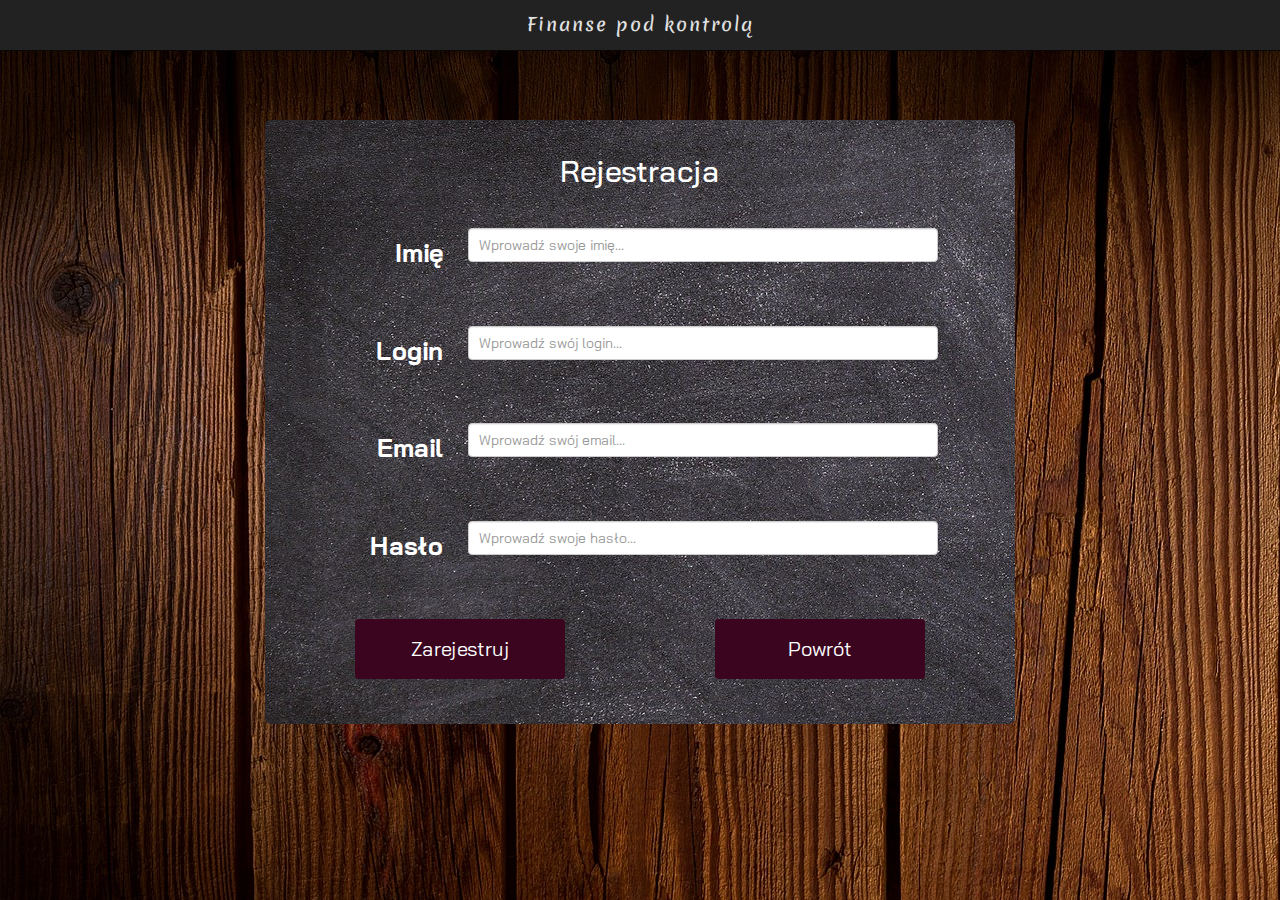
<file: registration.html>
<!DOCTYPE html>
<html lang="pl">
<head>
  <meta charset="utf-8">
  <title>Bilnas finansowy - strona główna</title>
  <meta name="viewport" content="width=device-width, initial-scale=1">
  <link rel="stylesheet" href="https://maxcdn.bootstrapcdn.com/bootstrap/3.3.7/css/bootstrap.min.css">
  <script src="https://ajax.googleapis.com/ajax/libs/jquery/3.3.1/jquery.min.js"></script>
  <script src="https://maxcdn.bootstrapcdn.com/bootstrap/3.3.7/js/bootstrap.min.js"></script>
  <link href="https://fonts.googleapis.com/css?family=Merienda|Bai+Jamjuree" rel="stylesheet">
  <link rel="stylesheet" href="css/main.css">
  </head>

<body>
    <header>
        <nav class="navbar navbar-inverse navbar-fixed-top" role="navigation">
            <div class="container-fluid">
                <div class="navbar-header sideBarTitle">
                    <h4>Finanse pod kontrolą</h4>
                </div>
            </div>
        </nav>
    </header>
    <article>
        <div class="container">
            <div class="row">
                <div class="col-md-8 col-md-offset-2 col-xs-12 mainReg">
                    <div class = "Regblank img-rounded">
                        <h2>Rejestracja</h2>
                        <form class="form-horizontal" action="#">
                            <div class="form-group">
                                <label class="control-label col-xs-3 formFormat" for="name">Imię</label>
                                <div class="col-xs-8">
                                    <input type="text" class="form-control formFormat" id="username" placeholder="Wprowadź swoje imię...">
                                </div>
                            </div>
                            <div class="form-group">
                                <label class="control-label col-xs-3 formFormat" for="login">Login</label>
                                <div class="col-xs-8">
                                    <input type="text" class="form-control formFormat" id="login" placeholder="Wprowadź swój login...">
                                </div>
                            </div>
                            <div class="form-group">
                                <label class="control-label col-xs-3 formFormat" for="email">Email</label>
                                <div class="col-xs-8">
                                    <input type="email" class="form-control formFormat" id="email" placeholder="Wprowadź swój email...">
                                </div>
                            </div>
                            <div class="form-group">
                                <label class="control-label col-xs-3 formFormat" for="password">Hasło</label>
                                <div class="col-xs-8">
                                    <input type="text" class="form-control formFormat" id="password" placeholder="Wprowadź swoje hasło...">
                                </div>
                            </div>
                            <div class = "col-xs-10 col-xs-offset-1 col-lg-4 col-md-10">
                                <button type="submit" class="btn btn-primary btn-block" id = "regBtn" onclick="location.href='index.html'">Zarejestruj</button> 
                            </div>
                        </form>
                        <div class = "col-xs-10 col-xs-offset-1 col-lg-offset-2 col-lg-4 col-md-10">
                            <button type="button" class="btn btn-primary btn-block" id = "returnBtn" onclick="location.href='index.html'" >Powrót</button>
                        </div> 
                    </div>
                    
                </div>
            </div>
        </div>
        
    </article>
</body>
</html>
</file>
<file: css/main.css>
body{
    background-image: url('img/back.jpg');
    width: 100%;
    font-family: 'Bai Jamjuree', sans-serif;
    color: #e2e2e2;
}
.container{
margin-top: 70px;
}

.sideBarTitle{
    font-family: 'Merienda', cursive;
    text-align: center;
    width: 100%;
    letter-spacing: 2px;
    padding: 5px;
}

.blank{
    background-image: url('img/dark.jpg');
    width: 100%;
    min-height: 450px;
    margin-top: 50px;
    text-align: center;
    padding: 15px;
    font-size: 25px;
    margin-bottom: 30px;
}
.formFormat
{
    margin-top: 30px;
    padding: 10px;
}

#logInBtn{
    margin-top: 40px;
    background-color: #A63F53;
    border: none;
    transition: transform 0.4s ease-in-out;
  
}

#logInBtn:hover{
        background-color: rgb(202, 77, 102);
        color: white;
        border: none;
        -webkit-transform: scale(1.1);
        -ms-transform: scale(1.1);
        transform: scale(1.1);
    }

#wantReg
{
    background-color:  #3B0520;
    padding: 15px;
    font-size: 20px;
    margin-top: 20px;
    height: 90px;
    text-align: center;
    transition: transform 0.4s ease-in-out;
    white-space:pre-wrap;
    border: none;
}
    
#wantReg:hover
{
    text-decoration: none;
    color: #ffffff;
    background-color:rgb(95, 9, 52);
    -webkit-transform: scale(1.1);
    -ms-transform: scale(1.1);
    transform: scale(1.1); 
}

.jumbotron {
   
    font-size: 10px;
    color: #414141 !important;
    width: 100%;
    background-color:  #ccccb3 !important;
    margin-top: 50px;
    text-align: center !important;
}
#description{
    font-size: 18px !important;
    text-align: justify;
    margin-top: 30px;
}

.Regblank
{
    min-height: 570px;
    background-image: url('img/dark.jpg');
    padding: 15px;
    width: 100%;
    margin-top: 50px;
    font-size: 25px;
    text-align: center;
    color: white;
    font-family: 'Bai Jamjuree', sans-serif;
    margin-bottom: 60px;
}
#regBtn,
#returnBtn
{
    
    margin-top: 30px;
    height: 60px;
    background-color:  #3B0520;
    padding: 15px;
    font-size: 20px;
    transition: transform 0.4s ease-in-out;
    border: none;
    margin-bottom: 30px;
    text-align: center;

}

#regBtn:hover,
#returnBtn:hover
{
    text-decoration: none;
    color: #ffffff;
    background-color:rgb(95, 9, 52);
    -webkit-transform: scale(1.1);
	-ms-transform: scale(1.1);
	transform: scale(1.1);

}

.mainReg,
.mainBilans
{
    display:flex;
    display: -webkit-flex;
    flex-direction: row;
    -webkit-flex-direction: row;
    -webkit-align-content: stretch;
    align-content: stretch;
    
}

.navbar-header
{
    text-align: center;
    letter-spacing: 2px;
    font-family: 'Merienda', cursive;
}
#titleMainMenu
{
    color: #d9d9d9;
    text-align: center;
    padding: 5px;
    
}

.navbar-nav{
    margin-top: 20px;
    text-align: center;
    font-family:  'Bai Jamjuree', sans-serif;
    font-size: 17px;
}

.dropdown-menu{
    font-size: 17px !important;
    text-align: center !important;
    width: 100% !important;
}


#mainMenuIncomeBtn
{
    background-color:   #A63F53;
    border: none;
    padding: 15px;
    margin-top: 20px;
    font-size: 30px;
    transition: transform 0.4s ease-in-out;  
}

#mainMenuIncomeBtn:hover
{
    text-decoration: none;
    color: #ffffff;
    border: none;
    background-color:rgb(202, 77, 102);
    -webkit-transform: scale(1.1);
	-ms-transform: scale(1.1);
	transform: scale(1.1);
}

#mainMenuExpenseBtn
{
    background-color: #A07D7B;
    border: none;
    padding: 15px;
    margin-top: 20px;
    font-size: 30px;
    transition: transform 0.4s ease-in-out;
}
#mainMenuExpenseBtn:hover
{
    text-decoration: none;
    border: none;
    color: #ffffff;
    border: none;
    background-color:rgb(197, 155, 152);
    -webkit-transform: scale(1.1);
	-ms-transform: scale(1.1);
	transform: scale(1.1);
}

#mainMenuBilansBtn
{
    background-color: #3B0520;
    border: none;
    padding: 15px;
    margin-top: 20px;
    font-size: 30px;
    transition: transform 0.4s ease-in-out;
}
#mainMenuBilansBtn:hover
{
    text-decoration: none;
    color: #ffffff;
    border: none;
    background-color:rgb(95, 9, 52);
    -webkit-transform: scale(1.1);
	-ms-transform: scale(1.1);
	transform: scale(1.1);
}

#mainMenuPropBtn
{
    background-color: #90352B;
    border: none;
    padding: 15px;
    margin-top: 20px;
    font-size: 30px;
    transition: transform 0.4s ease-in-out;
}
#mainMenuPropBtn:hover
{
    text-decoration: none;
    border: none;
    color: #ffffff;
    background-color:rgb(184, 70, 58);
    -webkit-transform: scale(1.1);
	-ms-transform: scale(1.1);
	transform: scale(1.1);
}

.modal-content
{
    text-align: center;
}

.modal-header
{
    color: white;
    text-align: center;
    background-color: #A63F53; 
}
.modal-body
{
    text-decoration: none;
    margin-left: auto;
    margin-left: auto;
    background-color: #e2e2e2;
}
#bilansBtn
{
    width: 95%;
    padding: 10px;
    background-color:#3B0520;
    font-size: 20px;
    border: none;
    margin-left: -30px;
    margin-top:10px;
    transition: transform 0.4s ease-in-out;
    letter-spacing: 2px;
}

#bilansBtn:hover
{
    text-decoration: none;
    color: #ffffff;
    background-color:rgb(95, 9, 52);
    -webkit-transform: scale(1.1);
	-ms-transform: scale(1.1);
	transform: scale(1.1);
}
.incomeBlank,
.expenseBlank{
    background-image: url('img/dark.jpg');
    width: 100%;
    min-height: 500px;
    margin-top: 50px;
    color: #e2e2e2;
    font-family: 'Bai Jamjuree', sans-serif;
    padding: 10px;
    font-size: 25px;
}
.incomeBlank h2,
.expenseBlank h2,
.bilansBlank h2{
    text-align: center;
    font-size: 35px;
    letter-spacing: 1px;
    margin-bottom: 25px;
}
.formFormatIncome,
.formFormatExpense,
.formFormatDffBilans
{
    margin-top: 20px;
    
}
#incomeBtn,
#expenseBtn,
#diffBilansBtn{
    background-color:   #A63F53;
    width: 280px;
    margin-top: 20px;
    margin-left: auto;
    margin-right: auto;
    margin-bottom: 20px;
    height: 60px;
    padding: 15px;
    font-size: 22px;
    transition: transform 0.4s ease-in-out;
    border: none;
    font-family: 'Bai Jamjuree', sans-serif;
}
#incomeBtn:hover,
#expenseBtn:hover,
#diffBilansBtn:hover
{
    text-decoration: none;
    color: #ffffff;
    background-color:rgb(202, 77, 102);
    -webkit-transform: scale(1.1);
	-ms-transform: scale(1.1);
	transform: scale(1.1);
}

.formRadio
{
     -webkit-appearance: none;
     -moz-appearance: none;
     appearance: none;
     display: inline-block;
     position: relative;
     background-color: #f1f1f1;
     color: #A63F53;
     top: 14px;
     height: 15px;
     width: 15px;
     border: 0;
     border-radius: 50px;
     cursor: pointer;     
     margin-right: 7px;
     outline: none;
}
.formRadio:checked::before
{
     position: absolute;
    font: 35px/1 'Open Sans', sans-serif;
     left: 1.2px;
     top: -10px;
     content: '•';
     transform: rotate(40deg);
     border: none;
}
.formRadio:hover
{
     background-color: #f7f7f7;
}
.formRadio:checked
{
     background-color: #f1f1f1;
}

.bilansBlank{
    background-image: url('img/dark.jpg');
    width: 100%;
    min-height: 500px;
    margin-top: 50px;
    color: #e2e2e2;
    font-family: 'Bai Jamjuree', sans-serif;
    padding: 10px;
    font-size: 25px;
}
table{
    border-radius: 5px;
    margin-top: 25px;
}
  
th{
    background-color: #2E2F30;
    border: none;
    color: #e2e2e2;
    font-size: 18px;  
    font-weight: lighter;
}

.headerTable{
    background-color:#3B0520;
    text-align: center;
    letter-spacing: 3px;
    font-size: 25px;
}
#diffBilansBlank{
    min-height: 200px;;
}

#diffBilansBtn{
    margin-top: 50px;
    background-color: #3B0520;
}
#diffBilansBtn:hover{
    background-color: rgb(95, 9, 52);
}
</file>
<file: css/foopicker.css>
@import url(https://fonts.googleapis.com/css?family=Source+Sans+Pro:400,300,600);
.foopicker {
  background: #fff;
  border: 1px solid #ccc;
  border-radius: 3px;
  box-shadow: 0 0 3px #bbb;
  color: rgb(77, 77, 77);
  font-family: 'Source Sans Pro', sans-serif;
  margin-top: 10px;
  width: 245px;
}

.foopicker table {
  width: 100%;
}

.foopicker th,
.foopicker td {
  text-align: center;
}

.foopicker__calendar {
  font-size: 12px;
  padding: 5px;
}

.foopicker__day {
  border-radius: 100%;
  cursor: pointer;
  padding: 5px 2px;
  transition: all .2s ease-out;
  width: 26px;
}

.foopicker__day:hover {
  background:  #A63F53;
  color: #fff;
}

.foopicker__day--today {
  background: #e0f6fb;
  color: #666;
}

.foopicker__day--selected {
  background:  #A63F53;
  color: #fff;
}

.foopicker__day--disabled {
  background: # rgb(202, 77, 102)
  ;
  color: #bfbfbf;
  cursor: not-allowed;
}

.foopicker__day--disabled:hover {
  background: #e6e6e6;
  color: #bfbfbf;
}

.foopicker__week {
  font-size: 1em;
  font-weight: 600;
}

.foopicker__header {
  background: rgb(248, 225, 224);
  padding: 15px;
  text-align: center;
}

.foopicker__header div {
  display: inline-block;
}

.foopicker__arrow {
  background-repeat: no-repeat;
  cursor: pointer;
  height: 24px;
  outline: 0;
  position: absolute;
  top: 31px;
  -moz-user-select: none;
  -ms-user-select: none;
  -webkit-user-select: none;
  user-select: none;
  width: 14px;
}

.foopicker__arrow--next {
  background-image: url([data-uri]);
  right: 14px;

}

.foopicker__arrow--prev {
  background-image: url([data-uri]);
  left: 18px;
}

.foopicker__month {
  font-size: .875em;
  font-weight: 600;
  text-transform: uppercase;
}
</file>
